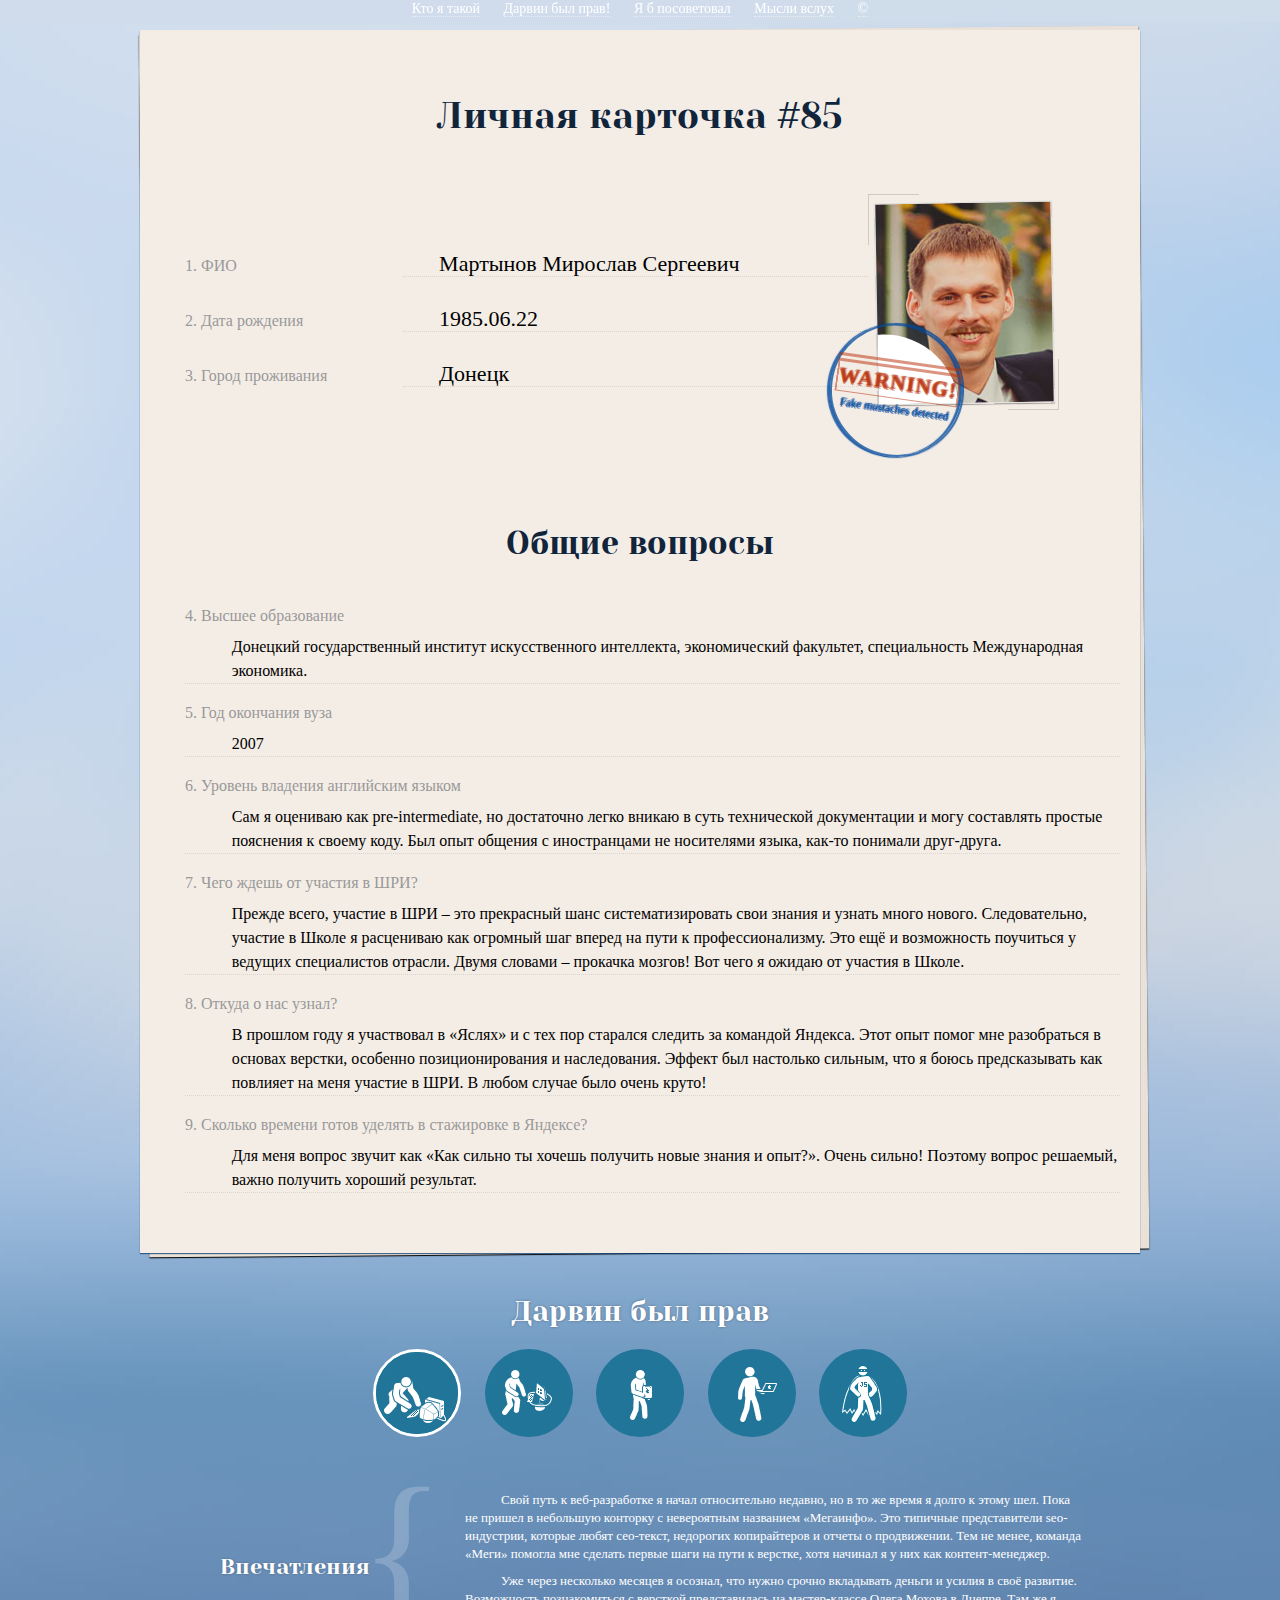
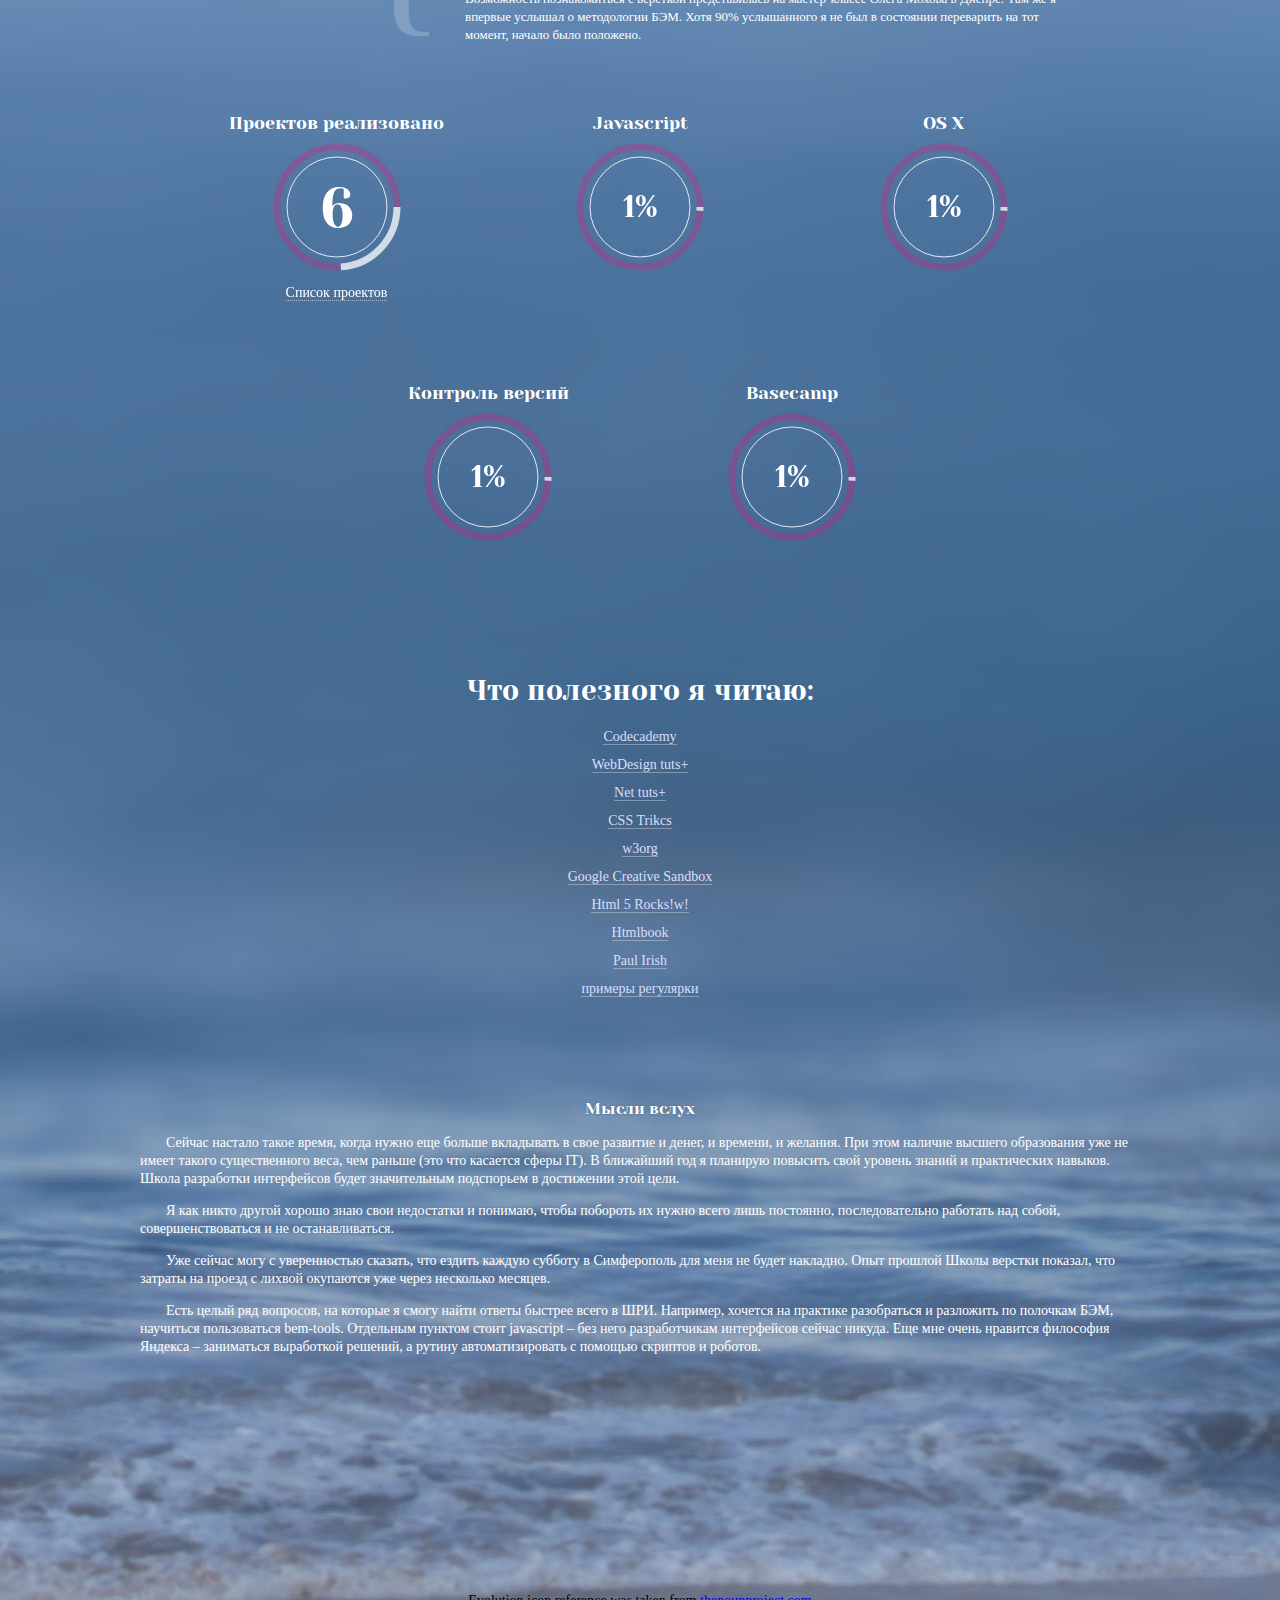
<file: www/index.html>
<!DOCTYPE html>
<html lang="ru">
<head>
    <meta charset="utf-8">
    <title>Задание для ШРИ'13 в Симферополе</title>
    <!--<meta name="viewport" content="width=device-width, initial-scale=1.0">-->
    <meta name="description" content="Some kind of CV rich in visual and text form. Also the test task for UI Development School of Yandex.">
    <meta name="author" content="Miroslav S. Martynov">

    <!-- Le styles -->
    <!--<link href="bootstrap/css/bootstrap.min.css" rel="stylesheet">-->
    <link href="css/reset.css" rel="stylesheet">
    <link href="css/style.css" rel="stylesheet">

    <!-- Le HTML5 shim, for IE6-8 support of HTML5 elements -->
    <!--[if lt IE 9]>
    <script src="http://html5shim.googlecode.com/svn/trunk/html5.js"></script>
    <script src="js/excanvas.js"></script>
    <![endif]-->

    <!--[if lte IE 7]>
    <![endif]-->

    <!--[if IE]>
    <![endif]-->




    <link rel="shortcut icon" href="favicon.png">
    <!--<link rel="apple-touch-icon-precomposed" sizes="144x144" href="../assets/ico/apple-touch-icon-144-precomposed.png">-->
    <!--<link rel="apple-touch-icon-precomposed" sizes="114x114" href="../assets/ico/apple-touch-icon-114-precomposed.png">-->
    <!--<link rel="apple-touch-icon-precomposed" sizes="72x72" href="../assets/ico/apple-touch-icon-72-precomposed.png">-->
    <!--<link rel="apple-touch-icon-precomposed" href="../assets/ico/apple-touch-icon-57-precomposed.png">-->

    <script src="https://ajax.googleapis.com/ajax/libs/jquery/1.7.2/jquery.min.js"></script>

</head>

<body>
<header class="b-header">
    <nav>
        <ul class="b-top-menu">
            <li class="b-top-menu__item"><a class="b-link_dotted" href="#top">Кто я такой</a></li>
            <li class="b-top-menu__item"><a class="b-link_dotted" href="#dev">Дарвин был прав!</a></li>
            <li class="b-top-menu__item"><a class="b-link_dotted" href="#info">Я б посоветовал</a></li>
            <li class="b-top-menu__item"><a class="b-link_dotted" href="#additional">Мысли вслух</a></li>
            <li class="b-top-menu__item"><a class="b-link_dotted" href="#copy">&copy;</a></li>
        </ul>
    </nav>
</header>
<div class="i-wrap">
    <h1 class="b-heading_one">Личная карточка #85</h1>
    <div class="b-about clearfix">
        <div class="b-about__info">
            <dl class="b-quest">
                <dt class="b-quest__title">1. ФИО</dt>
                <dd class="b-quest__answer" id="fio">Мартынов Мирослав Сергеевич</dd>
                <dt class="b-quest__title">2. Дата рождения</dt>
                <dd class="b-quest__answer" id="dob">1985.06.22</dd>
                <dt class="b-quest__title">3. Город проживания</dt>
                <dd class="b-quest__answer" id="city">Донецк</dd>
            </dl>
        </div>
        <div class="b-about__photo-wrap">
            <div class="b-about__photo">
                <img class="b-photo" src="i/ava-min.jpg" alt="my photo">
            </div>
            <div class="b-stamp">
                <span class="b-big"><strong>Warning!</strong></span>
                <span class="b-text">Fake mustaches detected</span>
            </div>
        </div>
    </div>

    <div class="b-collapse">
        <h2 class="b-heading_two">Общие вопросы</h2>
        <dl class="b-quest">
            <dt class="b-quest__title">4. Высшее образование</dt>
            <dd class="b-quest__answer" id="high_school">Донецкий государственный институт искусственного интеллекта, экономический факультет, специальность Международная экономика.</dd>
            <dt class="b-quest__title">5. Год окончания вуза</dt>
            <dd class="b-quest__answer" id="graduete">2007</dd>
            <dt class="b-quest__title">6. Уровень владения английским языком</dt>
            <dd class="b-quest__answer" id="do_you_english">Сам я оцениваю как pre-intermediate, но достаточно легко вникаю в суть технической документации и могу составлять простые пояснения к своему коду. Был опыт общения с иностранцами не носителями языка, как-то понимали друг-друга.</dd>
            <dt class="b-quest__title">7. Чего ждешь от участия в ШРИ?</dt>
            <dd class="b-quest__answer" id="expectations">Прежде всего, участие в ШРИ – это прекрасный шанс систематизировать свои знания и узнать много нового. Следовательно, участие в Школе я расцениваю как огромный шаг вперед на пути к профессионализму. Это ещё и возможность поучиться у ведущих специалистов отрасли. Двумя словами – прокачка мозгов! Вот чего я ожидаю от участия в Школе.</dd>
            <dt class="b-quest__title">8. Откуда о нас узнал?</dt>
            <dd class="b-quest__answer" id="source">В прошлом году я участвовал в &laquo;Яслях&raquo; и с тех пор старался следить за командой Яндекса. Этот опыт помог мне разобраться в основах верстки, особенно позиционирования и наследования. Эффект был настолько сильным, что я боюсь предсказывать как повлияет на меня участие в ШРИ. В любом случае было очень круто!</dd>
            <dt class="b-quest__title">9. Сколько времени готов уделять в стажировке в Яндексе?</dt>
            <dd class="b-quest__answer" id="internship_period">Для меня вопрос звучит как &laquo;Как сильно ты хочешь получить новые знания и опыт?&raquo;. Очень сильно! Поэтому вопрос решаемый, важно получить хороший результат.</dd>
        </dl>
    </div>
</div>

<div id="dev" class="b-evolution">
    <h3 class="b-heading_three">Дарвин был прав</h3>
    <div class="b-evolution__steps">
        <ul class="b-list">
            <li class="b-list__item active"><a class="i-steps b-link" href="#megainfo" data-start-date="10/10/2010" data-end-date="11/09/2011"><img src="i/evo-01.png" alt="Первый шаг эволюции — «Мегаинфо»"></a></li>
            <li class="b-list__item"><a class="i-steps b-link" href="#inland" data-start-date="12/09/2011" data-end-date="04/15/2012"><img src="i/evo-02.png" alt="Второй шаг эволюции — «Инланда»"></a></li>
            <li class="b-list__item"><a class="i-steps b-link" href="#yarr" data-start-date="04/15/2012" data-end-date="06/25/2012"><img src="i/evo-03.png" alt="Третий шаг эволюции — фриланс"></a></li>
            <li class="b-list__item"><a class="i-steps b-link" href="#smena" data-start-date="06/26/2012" data-end-date="02/02/2013"><img src="i/evo-04.png" alt="Четвертый шаг эволюции — «Смена»"></a></li>
            <li class="b-list__item"><a class="i-steps b-link" href="#uisd" data-start-date="02/02/2013" data-end-date="04/01/2013"><img src="i/evo-05.png" alt="Пятый шаг эволюции — «ШРИ»! уиии!!!"></a></li>
        </ul>
        <div class="b-description" id="experience">
            <h4 class="b-heading_four"><span class="i-semicolon">Впечатления</span></h4>
            <div class="b-description__item active" id="megainfo">
                <p class="b-text">Свой путь к веб-разработке я начал относительно недавно, но в то же время я долго к этому шел. Пока не пришел в небольшую конторку с невероятным названием «Мегаинфо». Это типичные представители seo-индустрии, которые любят сео-текст, недорогих копирайтеров и отчеты о продвижении. Тем не менее, команда «Меги» помогла мне сделать первые шаги на пути к верстке, хотя начинал я у них как контент-менеджер.</p>
                <p class="b-text">Уже через несколько месяцев я осознал, что нужно срочно вкладывать деньги и усилия в своё развитие. Возможность познакомиться с версткой представилась на мастер-классе Олега Мохова в Днепре. Там же я впервые услышал о методологии БЭМ. Хотя 90% услышанного я не был в состоянии переварить на тот момент, начало было положено.</p>
            </div>
            <div class="b-description__item" id="inland">
                <p class="b-text">В «Инланд-медию» я пришел уже достаточно опытным дизайнером и три месяца делал только дизайн, а потом ещё и верстку. Вообще-то работать в этой компании было достаточно сложно. В основном из-за отсутствия опытных программистов. Заказов было достаточно много, а выполнять трудоемкий back-end фактически было некому. Да и тяжело развиваться, когда в команде 3 человека, из которых один дизайнер-директор, второй клиент-менеджер, а третий — я.</p>
                <p class="b-text">Но был и положительный момент, который частично компенсировал отсутствие общения с опытними разработчиками. Я, вместе с моей коллегой, попал в «ясли» Школы верстки, где усвоил некоторые базовые постулаты.</p>
            </div>
            <div class="b-description__item" id="yarr">
                <p class="b-text">Настал кратковременный период фриланса, во время которого я выполнял несколько заданий для разных рекламных агентств. Делал исключительно верстку, немного js и сопряжение с cms wordpress.</p>
            </div>
            <div class="b-description__item" id="smena">
                <p class="b-text">Наконец-то я попал туда куда надо. Совершенно другой уровень идей, совершенно другой подход к задачам. Талантливые дизайнеры и не типичные задания. Да это просто благодатная почва для развития!</p>
                <p class="b-text">Тут я впервые начал использовать контроль версий. Много задач по js, много верстки, крупные проекты, оптимизация графики и многое другое. Это то чем я сейчас занимаюсь.</p>
            </div>
            <div class="b-description__item" id="uisd">
                <p class="b-text">Ниже уровень прокачки, которого я ожидаю достичь после ШРИ. Задача максимум – впитать опыт и знания ведущих разработчиков Яндекса и разобраться в новых для меня технологиях.</p>
            </div>
        </div>
    </div>

    <div class="i-level-wrap">
        <div class="b-level i-projects">
            <div class="b-level__up">
                <h5 class="b-heading_five">Проектов реализовано</h5>
            </div>
            <div class="b-level__down">
                <span class="i-dropdown">
                    <span class="b-link_dotted">Список проектов</span>
                    <div class="b-dropdown">
                        <ul class="b-list">

                        </ul>
                    </div>
                </span>
            </div>
            <canvas id="projects_canv" class="i-canvas"></canvas>
            <div class="i-iefix"></div>
        </div>
        <div class="b-level i-prog-langs">
            <div class="b-level__up"><h5 class="b-heading_five">Javascript</h5></div>
            <div class="b-level__down"></div>
            <canvas id="prog_canv" class="i-canvas"></canvas>
            <div class="i-iefix"></div>
        </div>
        <div class="b-level i-envi">
            <div class="b-level__up"><h5 class="b-heading_five">OS X</h5></div>
            <div class="b-level__down"></div>
            <canvas id="os_canv" class="i-canvas"></canvas>
            <div class="i-iefix"></div>
        </div>
        <div class="b-level i-git">
            <div class="b-level__up"><h5 class="b-heading_five">Контроль версий</h5></div>
            <div class="b-level__down"></div>
            <canvas id="git_canv" class="i-canvas"></canvas>
            <div class="i-iefix"></div>
        </div>
        <div class="b-level i-collaboration">
            <div class="b-level__up"><h5 class="b-heading_five">Basecamp</h5></div>
            <div class="b-level__down"></div>
            <canvas id="team_canv" class="i-canvas"></canvas>
            <div class="i-iefix"></div>
        </div>

    </div>
</div>



<div class="i-links" id="info">
    <h3 class="b-heading_three">Что полезного я читаю:</h3>
    <ul class="b-list">
        <li class="b-list__item"><a class="b-link_blank" target="_blank" href="http://codecademy.com/">Codecademy</a></li>
        <li class="b-list__item"><a class="b-link_blank" target="_blank" href="http://webdesign.tutsplus.com/">WebDesign tuts+</a></li>
        <li class="b-list__item"><a class="b-link_blank" target="_blank" href="http://net.tutsplus.com/">Net tuts+</a></li>
        <li class="b-list__item"><a class="b-link_blank" target="_blank" href="http://css-tricks.com/">CSS Trikcs</a></li>
        <li class="b-list__item"><a class="b-link_blank" target="_blank" href="http://w3.org/">w3org</a></li>
        <li class="b-list__item"><a class="b-link_blank" target="_blank" href="http://www.creativesandbox.com/">Google Creative Sandbox</a></li>
        <li class="b-list__item"><a class="b-link_blank" target="_blank" href="http://www.html5rocks.com/ru/">Html 5 Rocks!w!</a></li>
        <li class="b-list__item"><a class="b-link_blank" target="_blank" href="http://htmlbook.ru/">Htmlbook</a></li>
        <li class="b-list__item"><a class="b-link_blank" target="_blank" href="http://paulirish.com/">Paul Irish</a></li>
        <li class="b-list__item"><a class="b-link_blank" target="_blank" href="http://gskinner.com/RegExr/">примеры регулярки</a></li>
    </ul>
</div>

<div class="i-disclaimer" id="additional">
    <h6 class="b-heading_six">Мысли вслух</h6>
    <p class="b-text">Сейчас настало такое время, когда нужно еще больше вкладывать в свое развитие и денег, и времени, и желания. При этом наличие высшего образования уже не имеет такого существенного веса, чем раньше (это что касается сферы IT). В ближайший год я планирую повысить свой уровень знаний и практических навыков. Школа разработки интерфейсов будет значительным подспорьем в достижении этой цели.</p>
    <p class="b-text">Я как никто другой хорошо знаю свои недостатки и понимаю, чтобы побороть их нужно всего лишь постоянно, последовательно работать над собой, совершенствоваться и не останавливаться.</p>
    <p class="b-text">Уже сейчас могу с уверенностью сказать, что ездить каждую субботу в Симферополь для меня не будет накладно. Опыт прошлой Школы верстки показал, что затраты на проезд с лихвой окупаются уже через несколько месяцев.</p>
    <p class="b-text">Есть целый ряд вопросов, на которые я смогу найти ответы быстрее всего в ШРИ. Например, хочется на практике разобраться и разложить по полочкам БЭМ, научиться пользоваться bem-tools. Отдельным пунктом стоит javascript – без него разработчикам интерфейсов сейчас никуда. Еще мне очень нравится философия Яндекса – заниматься выработкой решений, а рутину автоматизировать с помощью скриптов и роботов.</p>
</div>

<footer class="i-footer">
    <div class="b-copy" id="copy">
        <span class="b-text">Evolution icon reference was taken from <a href="http://thenounproject.com/Jakob%20Vogel">thenounproject.com</a></span>
    </div>
</footer>
<script type="text/javascript" src="js/infography.js"></script>
</body>
</html>
</file>
<file: www/css/style.css>
/**
 * Author: Miroslav S. Martynov
 * Date: 19.12.12
 * Time: 12:14
 * In collaboration with all the staff at http://thesmena.com/
**/
@import url(http://fonts.googleapis.com/css?family=Yeseva+One&subset=latin,cyrillic);

body
{
    background: #4e759f url("../i/bg-01.jpg") no-repeat 50% 0;
    font: 14px/18px "Times New Roman", serif;
    height: 3190px;
    margin: 0;
    max-height: 3190px;
    padding: 0;
    position: relative;
}

.b-heading_one,
.b-heading_two,
.b-heading_three,
.b-heading_four,
.b-heading_five,
.b-heading_six
{
    font-family: "Yeseva One", cursive;
    font-weight: 400;
    text-align: center;
    text-shadow: 0 -1px 0 #eee;
    color: #112439;
}

.b-heading_one
{
    font-size: 36px;
    line-height: 52px;
    margin: 40px auto 20px;
    position: relative;
}

.b-heading_two
{
    font-size: 32px;
    line-height: 46px;
    margin: 30px auto 20px;
}
.b-heading_three
{
    font-size: 28px;
    line-height: 38px;
    margin: 26px auto 18px;
}
.b-heading_four
{
    font-size: 22px;
    line-height: 30px;
    margin: 20px auto 14px;
}
.b-heading_five
{
    font-size: 18px;
    line-height: 26px;
    margin: 18px auto 12px;
}
.b-heading_six
{
    font-size: 16px;
    line-height: 22px;
    margin: 18px auto 12px;
}

.b-header
{
    position: fixed;
    top: 0;
    left: 0;
    right: 0;
    z-index: 9;
    height: 0;
}

.b-top-menu
{
    margin: 0;
    text-align: center;
    background: none repeat scroll 0 0 rgba(207, 219, 234, 0.9);
    box-shadow: 0 2px 2px rgba(207, 219, 234, 0.75);
    padding: 0 0 4px;
}
.b-top-menu__item
{
    display: inline;
    margin: 0 10px;
}
.b-top-menu__item > .b-link_dotted:hover
{
    text-decoration: none;
}
.b-top-menu__item > .b-link_dotted
{
    color: #fff;
    border-bottom: 1px dotted rgba(255,255,255,0.5);
    text-decoration: none;
}

.i-wrap:after {
    content: '';
    width: 100%;
    height: 100%;
    position: absolute;
    right: -4px;
    bottom: 0;
    background: #e9e0d7;

    -webkit-box-shadow: 0 1px 1px;
    box-shadow: 0 1px 1px;

    -webkit-transform: rotate(-0.5deg);
    -moz-transform: rotate(-0.5deg);
    -o-transform: rotate(-0.5deg);
    -ms-transform: rotate(-0.5deg);
    transform: rotate(-0.5deg);
    z-index: -1;
}


.i-wrap
{
    margin: 30px auto 0;
    width: 1000px;
    background: #f4ede6;
    box-shadow: 0 1px 1px rgba(14, 62, 115, 0.75);
    position: relative;
    padding-top: 20px;
    padding-bottom: 30px;
}

.b-about
{
    position: relative;
    padding: 40px 20px;
}

.b-about__info
{
    position: relative;
    width: 716px;
    float: left;
}

.canvas
{
    position: relative;
    width: 500px;
    height: 350px;
    margin: 0 auto;
}

.canvas > canvas
{
    /*width: 150px;*/
    /*height: 150px;*/
}

.b-about__photo-wrap:before
{
    content: '';
    width: 50px;
    height: 50px;
    border: 1px solid rgba(0,0,0,0.15);
    border-right: none;
    border-bottom: none;
    position: absolute;
    left: -8px;
    top: -8px;
}
.b-about__photo-wrap:after
{
    content: '';
    width: 50px;
    height: 50px;
    border: 1px solid rgba(0,0,0,0.15);
    border-left: none;
    border-top: none;
    position: absolute;
    right: -8px;
    bottom: -8px;
}

.b-about__photo-wrap
{
    position: relative;
    overflow: visible;
    width: 175px;
    height: 200px;
    margin: 0 auto;
    float: left;
}

.b-stamp .b-text {

    font-size: 11px;
    color: rgba(0, 74, 158, 0.75);
    display: block;
    text-align: center;
    text-shadow: 0 2px 0px rgba(0, 74, 158, 0.75), 1px 0 1px rgba(0, 74, 158, 0.75), -1px 1px 0 rgba(0, 74, 158, 0.75);
}

.b-stamp .b-big {
    font-size: 21px;
    color: rgba(184, 44, 5, 0.5);
    display: block;
    text-align: center;
    margin-top: 35px;
    text-shadow: 0 2px 0px rgba(184, 44, 5, 0.5), 1px 0 1px rgba(184, 44, 5, 0.5), -1px 1px 0 rgba(184, 44, 5, 0.5);
    border-bottom: 1px solid;
    border-top: 9px double;
    padding-bottom: 7px;
    padding-top: 4px;
    text-transform: uppercase;
    border-left: 2px solid;
    border-right: 2px solid;
    letter-spacing: 0.05em;
    margin-left: auto;
    margin-right: auto;
    width: 120px;
}

.b-stamp {
    position: absolute;
    left: -46px;
    bottom: -55px;
    width: 130px;
    height: 130px;
    border-radius: 80px;
    border: 2px solid rgba(0,74,158,0.75);


    -webkit-box-shadow: 0 1px 1px rgba(0, 74, 158, 0.5), -3px 1px 1px rgba(0, 74, 158, 0.8), inset -3px 1px 1px rgba(0, 74, 158, 0.8);
    box-shadow: 0 1px 1px rgba(0, 74, 158, 0.5), -3px 1px 1px rgba(0, 74, 158, 0.8), inset -3px 1px 1px rgba(0, 74, 158, 0.8);

    -webkit-transform: rotate(8deg);
    -moz-transform: rotate(8deg);
    -o-transform: rotate(8deg);
    -ms-transform: rotate(8deg);
    transform: rotate(8deg);
}

.b-about__photo
{
    position: relative;
    width: 100%;
    height: 100%;
    text-align: center;
    overflow: hidden;
    margin: 0 auto;
    border: 1px solid #dedede;

    -webkit-box-shadow: 0 1px 1px rgba(0, 0, 0, 0.35);
    box-shadow: 0 1px 1px rgba(0, 0, 0, 0.35);

    -webkit-transform: rotate(-1deg);
    -moz-transform: rotate(-1deg);
    -o-transform: rotate(-1deg);
    -ms-transform: rotate(-1deg);
    transform: rotate(-1deg);
}

.b-about__photo:after {
    content: "";
    width: 150px;
    height: 150px;
    background: #fff;
    position: absolute;
    left: -70px;
    bottom: -80px;
    border-radius: 100px;
    display: block;
}

.b-about__photo > .b-photo
{
    position: relative;
    margin-left: -15px;
    /*width: 175px;*/
    max-width: 200px;
}

.b-quest
{
    position: relative;
    padding-left: 25px;
    margin-top: 40px;
    width: inherit;
}

.b-quest__title:after
{
    content: '';
    display: block;
    position: absolute;

    border-bottom: 1px dotted #888;
}
.b-quest__title
{
    position: relative;
    font-size: 16px;
    color: #999;
    display: inline-block;
    width: 30%;
}

.b-quest__answer
{
    position: relative;
    font-size: 22px;
    line-height: 24px;
    border-bottom: 1px dotted rgba(0, 0, 0, 0.1);
    display: inline-block;
    margin: 10px 0 20px;
    padding-left: 5%;
    width: 60%;
}

.b-collapse
{
    position: relative;
    padding: 30px 20px 10px;
}
.b-collapse .b-quest__answer
{
    display: block;
    width: auto;
    line-height: 24px;
    font-size: 16px;
}
.b-collapse .b-quest__title
{
    display: block;
    width: 100%;

}


.b-evolution .b-heading_three
{
    color: #fff;
    text-shadow: 0 0 3px rgba(0,0,0,0.33);
}
.b-evolution
{
    position: relative;
    width: 1000px;
    margin: 40px auto;
}

.b-evolution__steps
{
    position: relative;
    padding: 0 20px;
}

.b-evolution__steps .b-list
{
    margin: 10px auto 30px;
    padding: 0;
    list-style: none;
    text-align: center;
}

.b-evolution__steps .b-list__item
{
    display: inline-block;
}

.b-evolution__steps .active .b-link
{
    border-color: #fff;
}
.b-evolution__steps .b-link > img
{
    display: block;
    width: 82px;
    height: 82px;
    border-radius: 46px;
}
.b-evolution__steps .b-link
{
    display: block;
    width: 82px;
    height: 82px;
    background: #207598;
    border: 3px solid transparent;
    border-radius: 52px;
    /*text-indent: -99999px;*/
    margin: 0 10px;
}

.b-evolution .b-description
{
    position: relative;
    margin: 30px auto;
    display: table;
    height: 190px;
}

.i-semicolon
{
    position: relative;
}
.i-semicolon:after
{
    content: "{";
    font: 180px/10px "Times New Roman", sans-serif;
    position: absolute;
    width: 10px;
    height: 10px;
    right: 1px;
    top: -7px;
    color: rgba(255, 255, 255, 0.2);
    text-shadow: none;
}
.b-description .b-heading_four
{
    color: #fff;
    display: table-cell;
    position: relative;
    width: 200px;
    margin-right: 50px;
    padding-right: 70px;
    vertical-align: middle;
    text-shadow: 0 0 2px rgba(0,0,0,0.33);
}

.b-description__item.active
{
    display: table-cell;
}
.b-description__item .b-text
{
    margin: 9px 0;
    text-indent: 36px;
}
.b-description__item
{
    display: none;
    width: 620px;
    color: #fff;
    font-size: 13px;
    line-height: 18px;
    vertical-align: middle;
}

.i-level-wrap
{
    text-align: center;
}

.b-level .i-canvas
{
    position: relative;
    /*width: 400px;*/
    /*height: 400px;*/
    z-index: 1;
}
.b-level
{
    position: relative;
    width: 300px;
    height: 170px;
    display: inline-block;
    margin-bottom: 60px;
    padding-top: 40px;
}

.b-level__up .b-heading_five
{
    color: #fff;
    text-shadow: none;
}
.b-level .b-level__up
{
    position: absolute;
    top: 0;
    display: block;
    width: 100%;
    text-align: center;
}
.b-level .b-level__down
{
    position: absolute;
    bottom: 0;
    left: 0;
    display: block;
    text-align: center;
    width: 100%;
}
.i-dropdown .b-link_dotted:hover
{
    border-bottom-color: transparent;
}
.i-dropdown .b-link_dotted
{
    display: inline;
    border-bottom: 1px dotted rgba(255,255,255,0.5);
}
.b-level .i-dropdown
{
    color: #fff;
    font-size: 14px;
    text-decoration: none;
    position: relative;
    z-index: 10;
    padding-bottom: 10px;
}
.b-level .i-dropdown:hover > .b-dropdown
{
    display: block;
}
.b-level .b-dropdown .b-list
{
    list-style: none;
    padding: 10px;
    margin: 0;
}
.b-level .b-dropdown:before
{
    content: "";
    border: 15px solid transparent;
    border-bottom-color: #fff;
    position: absolute;
    top: -20px;
    left: 45%;
}
.b-level .b-dropdown
{
    position: absolute;
    display: none;
    text-align: left;
    background: #fff;
    width: 300px;
    border-radius: 6px;
    top: 25px;
    left: -100px;
}

.i-projects .b-list__item.active > a
{
    color: #002a80;
    display: inline;
}
.i-projects .b-list__item > a:hover
{
    border-bottom-color: transparent;
}
.i-projects .b-list__item
{
    margin-bottom: 4px;
}
.i-projects .b-list__item > a
{
    display: none;
    color: #777;
    text-decoration: none;
    border-bottom: 1px solid rgba(100,100,100,0.5);
}


.i-links
{
    position: relative;
    width: 1000px;
    margin: 0 auto;
}

.i-links .b-heading_three
{
    color: #fff;
    text-shadow: none;
}

.i-links .b-list .b-link_blank:hover::after
{
    content: "_blank";
    position: absolute;
    right: -50px;
    bottom: -3px;
}
.i-links .b-list .b-link_blank:hover
{
    border-bottom-color: #fff;
}
.i-links .b-list .b-link_blank
{
    position: relative;
    color: #dadefd;
    text-decoration: none;
    border-bottom: 1px solid rgba(255,255,255,0.33);
}
.i-links .b-list__item
{
    margin-bottom: 10px;
}
.i-links .b-list
{
    text-align: center;
    list-style: none;
    padding: 0;
}


.i-footer
{
    position: absolute;
    width: 100%;
    /*margin: 0 auto;*/
    text-align: center;
    left: 0;
    right: 0;
    bottom: 10px;

}
.b-level .i-iefix
{
    font: 45px "Yesev One", cursive;
    color: #fff;
    text-align: center;
    position: absolute;
    top: 95px;
    left: 0;
    width: 100%;
    z-index: 10;
}

.i-disclaimer
{
    color: #fff;
    width: 1000px;
    margin: 100px auto 0;
    text-shadow: none;
}

.i-disclaimer .b-heading_six
{
    color: #fff;
    text-shadow: 0 0 2px rgba(0,0,0,0.33);
}

.i-disclaimer .b-text
{
    text-indent: 26px;
}
</file>
